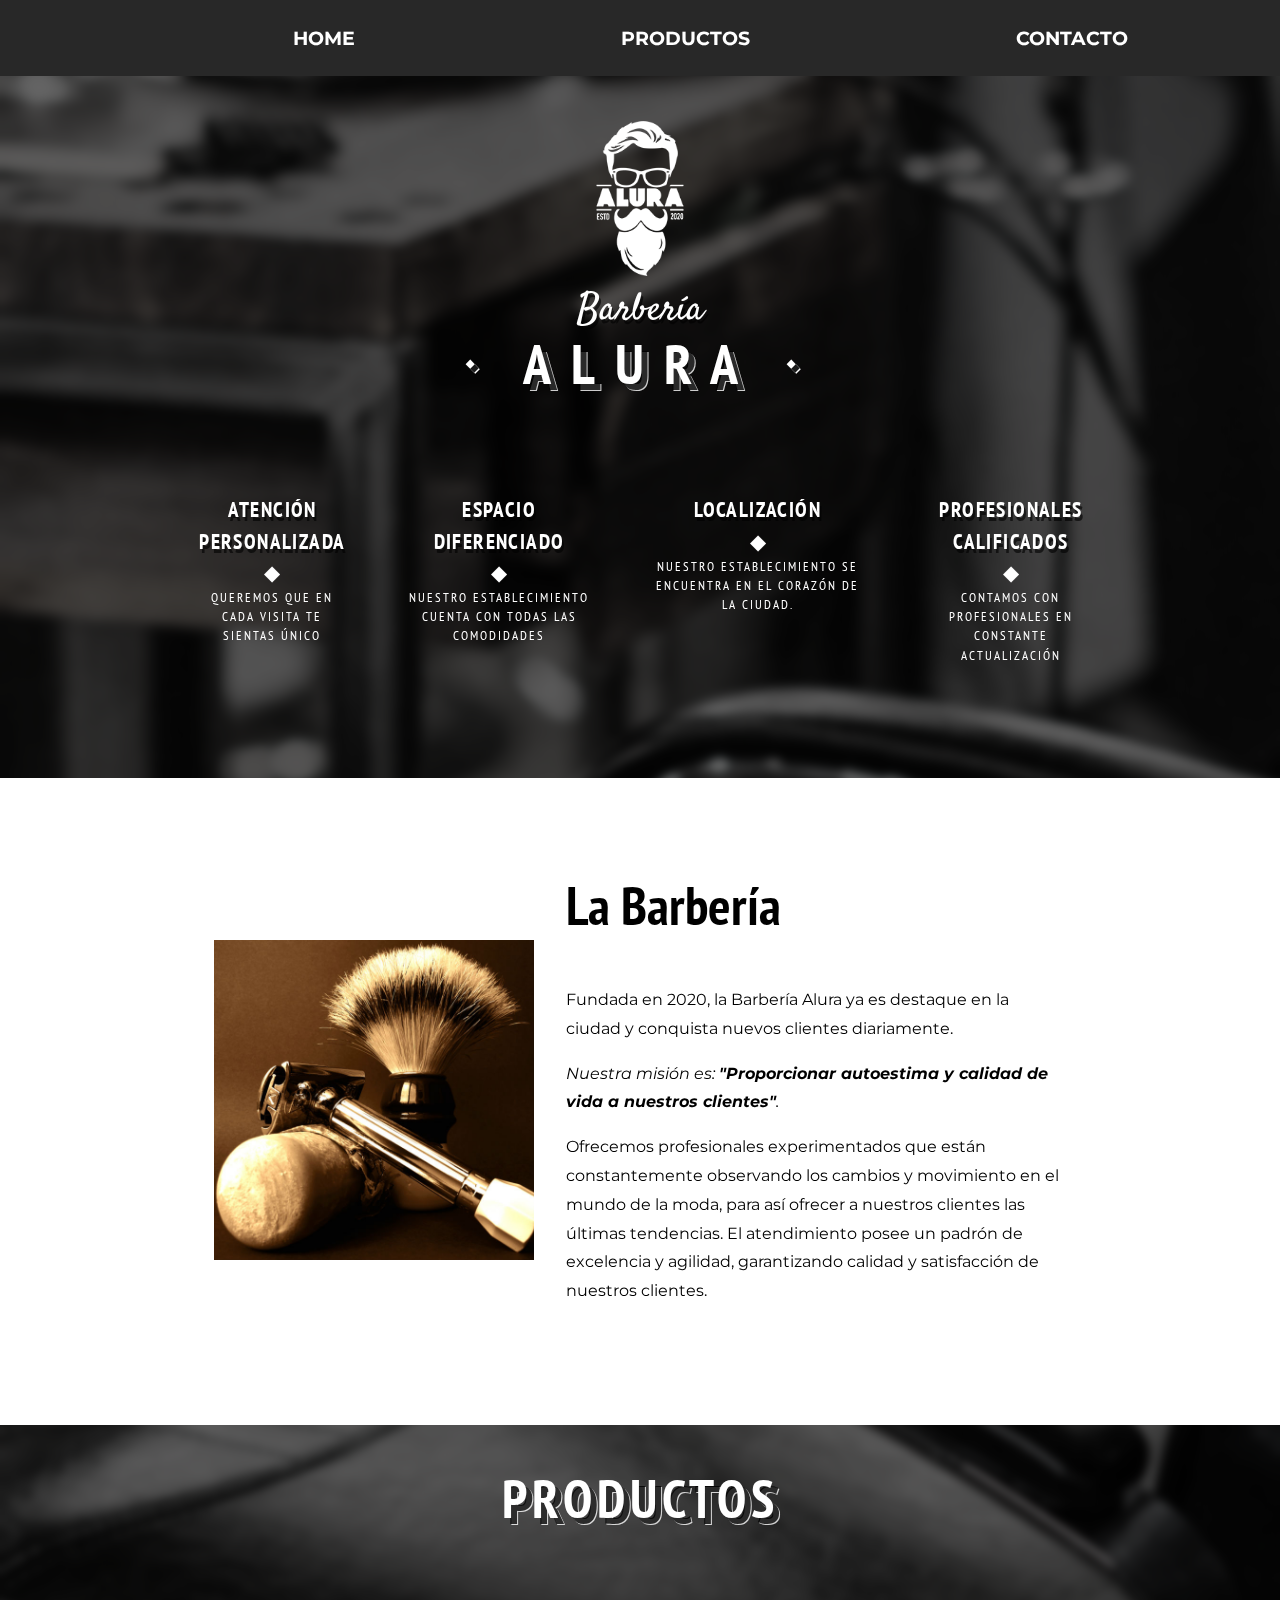
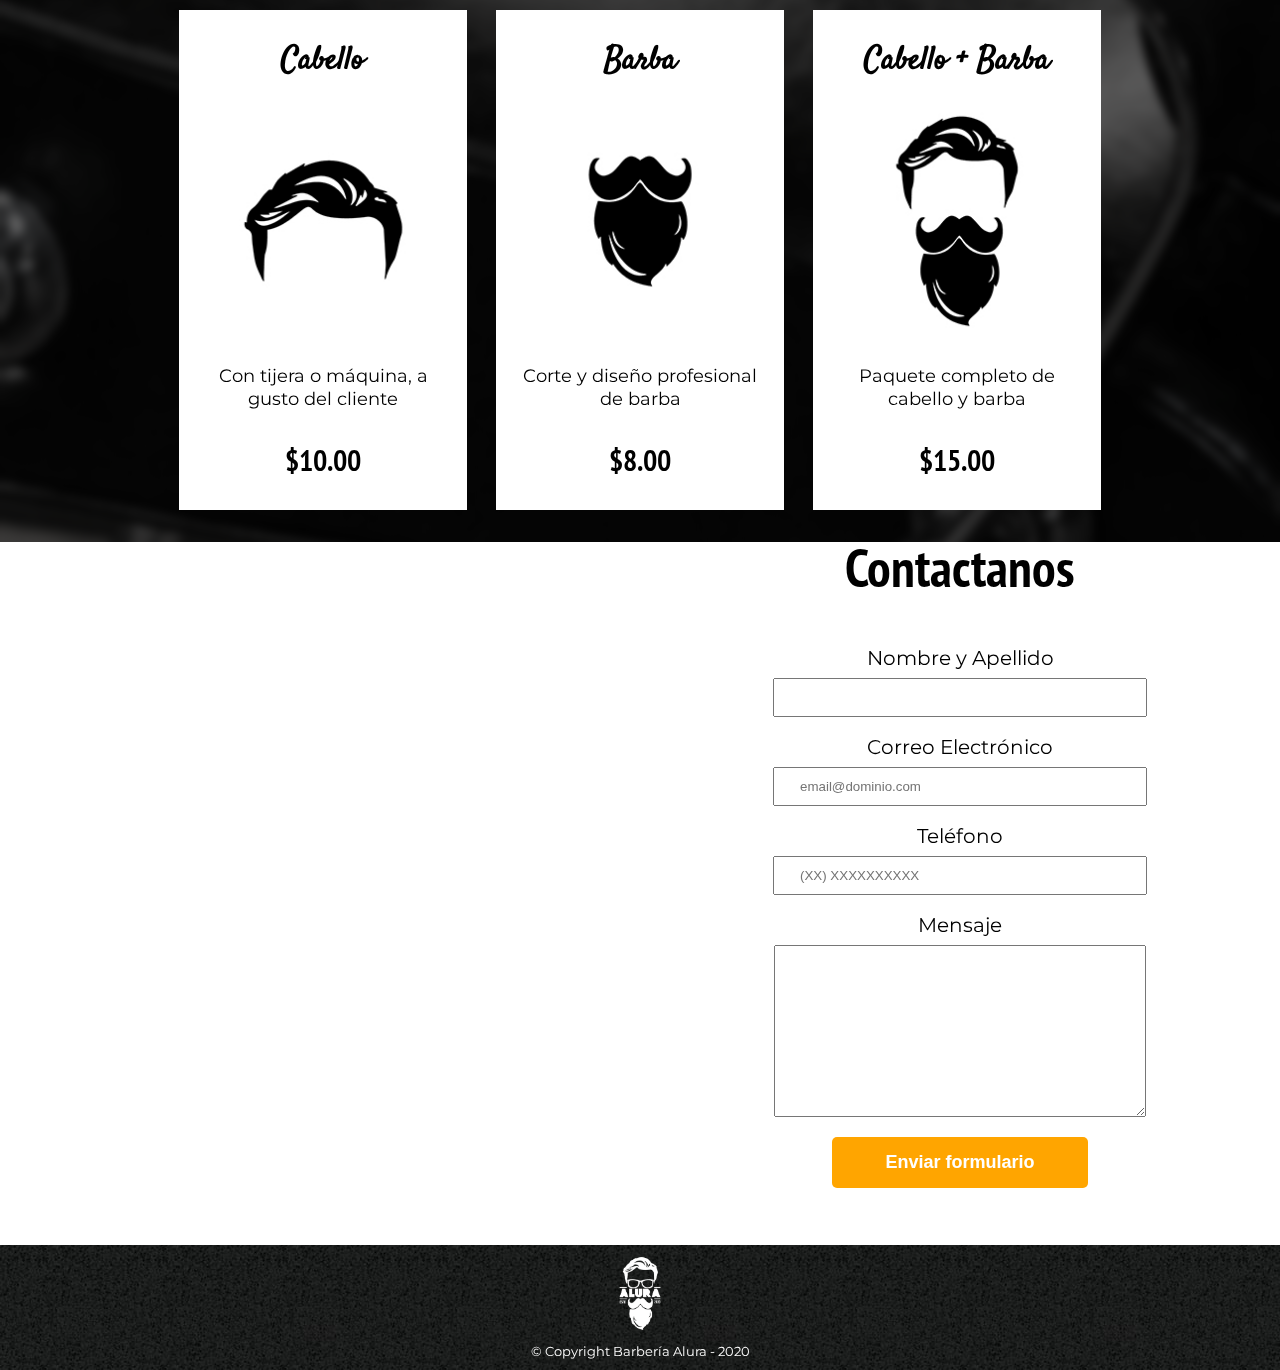
<file: index.html>
<!DOCTYPE html>
<html lang="es">

<head>
    <meta charset="UTF-8">
    <meta http-equiv="X-UA-Compatible" content="IE=edge">
    <meta name="viewport" content="width=device-width, initial-scale=1.0">
    <title>Barbería Alura</title>
    <link rel="shortcut icon" href="img/logo.png" type="image/x-icon">
    <link rel="stylesheet" href="css/reset.css">
    <link rel="stylesheet" href="css/style.css">

    <link rel="preconnect" href="https://fonts.googleapis.com">
    <link rel="preconnect" href="https://fonts.gstatic.com" crossorigin>
    <link href="https://fonts.googleapis.com/css2?family=Montserrat:wght@300&display=swap" rel="stylesheet">
    <link href="https://fonts.googleapis.com/css2?family=PT+Sans+Narrow:wght@400;700&display=swap" rel="stylesheet">
    <link href="https://fonts.googleapis.com/css2?family=Satisfy&display=swap" rel="stylesheet">

</head>

<body>

    <header>
        <div class="caja">
            <div class="nav-container">
                <nav>
                    <ul>
                        <li class="nav-item"><a href="index.html">home</a></li>
                        <li class="nav-item"><a href="#productos">productos</a></li>
                        <li class="nav-item"><a href="#contacto">contacto</a></li>
                    </ul>
                </nav>
            </div>
        </div>

    </header>

    <main>
        <section class="presentacion">

            <div class="presentacion-logo">
                <h1><img src="img/logo-blanco.png" alt="Logo blanco"></h1>
            </div>
            <h2 class="rubro-title">Barbería</h2>
            <p class="shop-title"><span class="icon-title">&#9670</span> Alura <span class="icon-title">&#9670</span>
            </p>
        </section>
        <section class="diferenciales">
            <div class="contenedor-diferenciales">
                <ul class="diferenciales-lista">
                    <li class="items">
                        <h4 class="items-title">Atención personalizada</h4>
                        <span class="items-icon">&#9670</span>
                        <p class="items-description">Queremos que en cada visita te sientas único</p>
                    </li>
                    <li class="items">
                        <h4 class="items-title">Espacio diferenciado</h4>
                        <span class="items-icon">&#9670</span>
                        <p class="items-description">Nuestro establecimiento cuenta con todas las comodidades</p>
                    </li>
                    <li class="items">
                        <h4 class="items-title">Localización</h4>
                        <span class="items-icon">&#9670</span>
                        <p class="items-description">Nuestro establecimiento se encuentra en el corazón de la ciudad.
                        </p>
                    </li>
                    <li class="items">
                        <h4 class="items-title">Profesionales calificados</h4>
                        <span class="items-icon">&#9670</span>
                        <p class="items-description">Contamos con profesionales en constante actualización</p>
                    </li>
                    </li>
                </ul>

            </div>
        </section>
        <section class="principal">

            <div class="principal-img">
                <img class="img-utencilios" src="img/utensilios[1].jpg" alt="utencilios de Barbería">
            </div>


            <div class="principal-descripcion">
                <div class="principal-text">
                    <h2 class="titulo-principal">La Barbería</h2>

                    <p>
                        Fundada en 2020, la Barbería Alura ya es destaque en la ciudad y
                        conquista nuevos clientes diariamente.
                    </p>
                    <p id="mision">
                        <em>Nuestra misión es: <strong>"Proporcionar autoestima y calidad de vida a nuestros
                                clientes"</strong>.</em>
                    </p>
    
                    <p>
                        Ofrecemos profesionales experimentados que están constantemente observando los cambios y movimiento
                        en
                        el mundo de la moda, para así ofrecer a nuestros clientes las últimas tendencias. El atendimiento
                        posee
                        un padrón de excelencia y agilidad, garantizando calidad y satisfacción de nuestros clientes.
                    </p>
                </div>

                
            </div>
        </section>
        <section id="productos">
            <h2 class="titulo-principal">PRODUCTOS</h2>

            <ul class="productos">
                <li>
                    <h2>Cabello</h2>
                    <img src="img/cabello.jpg" alt="Icono de Cabello">
                    <p class="producto-descripcion">Con tijera o máquina, a gusto del cliente</p>
                    <p class ="producto-precio">$10.00</p>
                </li>
                <li>
                    <h2>Barba</h2>
                    <img src="img/barba.jpg" alt="Icono de una Barba">
                    <p class="producto-descripcion">Corte y diseño profesional de barba</p>
                    <p class ="producto-precio">$8.00</p>
                </li>
                <li>
                    <h2>Cabello + Barba</h2>
                    <img src="img/cabello+barba.jpg" alt="Icono de Cabello y Barba">
                    <p class="producto-descripcion">Paquete completo de cabello y barba</p>
                    <p class ="producto-precio">$15.00</p>
                </li>
            </ul>
        </section>
        <section id="contacto">

            <div class="contacto-mapa">
                <iframe
                    src="https://www.google.com/maps/embed?pb=!1m18!1m12!1m3!1d3656.4499774664764!2d-46.634520584427456!3d-23.58818986846994!2m3!1f0!2f0!3f0!3m2!1i1024!2i768!4f13.1!3m3!1m2!1s0x94ce5a2b2ed7f3a1%3A0xab35da2f5ca62674!2sCaelum%20-%20Education%20and%20Innovation!5e0!3m2!1ses-419!2sar!4v1671155601908!5m2!1ses-419!2sar"
                    width="100%" height="700" style="border:0;" allowfullscreen="" loading="lazy"
                    referrerpolicy="no-referrer-when-downgrade"></iframe>
            </div>
            <div class="contacto-form">
                <h2 class="titutlo-principal">
                    Contactanos
                </h2>
                <form>
                    <label for="nombreApellido"> Nombre y Apellido</label>
                    <input type="text" name="nombreApellido" id="nombreApellido" class="input-padron" required>
        
                    <label for="email"> Correo Electrónico </label>
                    <input type="email" name="email" id="email" class="input-padron" placeholder="email@dominio.com" required>
        
                    <label for="telefono"> Teléfono </label>
                    <input type="tel" name="telefono" id="telefono" class="input-padron" placeholder="(XX) XXXXXXXXXX" required>
        
                    <label for="mensaje"> Mensaje </label>
                    <textarea cols="70" rows="10" id="mensaje" class="input-padron" required></textarea>
        
            
        
        
                    <input class="enviar" type="submit" value="Enviar formulario" name="submit" id="submit">
        
                </form>
            </div>

        </section>



    </main>
    <footer>
        <img src="img/logo-blanco.png" alt="Logo de la Barbería Alura">
        <p class="copyright">&copy; Copyright Barbería Alura - 2020</p>
    </footer>
</body>

</html>
</file>
<file: css/style.css>
body {
    font-family: 'Montserrat', sans-serif;
    background: url(../img/sillon.jpg) center no-repeat;
    backdrop-filter: grayscale(90%) blur(5px) brightness(0.4);
}


header {
    background-color: #272727;
    font-weight: bold;
}

.caja {
    display: flex;
    justify-content: center;
    align-items: center;
    backdrop-filter: opacity(50%);
}

nav {
    display: flex;
    justify-content: space-between;
    min-height: 70px;
    font-weight: bolder;
    font-family: 'Montserrat', sans-serif;
}

nav ul {
    display: flex;
    width: 960px;
    padding: 0;
    justify-content: space-around;
}

nav li.nav-item {
    display: inline-block;
    vertical-align: top;
}

header nav a {
    display: block;
    padding: 1.5em 7em;
    text-transform: uppercase;
    color: #fff;
    font-size: 19px;
    text-decoration: none;
    transition: all 0.7s;
    font-family: 'Montserrat', sans-serif;
    font-weight: bold;
}

nav a:hover {
    background: #5a5a5a;
}


/* footer */
footer {
    padding: 6px;
    text-align: center;
    background: url("../img/bg.jpg");
}

footer img {
    width: 60px
}

.copyright {
    margin: 6px;
    color: #fff;
    font-size: 13px;
}


/* CSS para HOME */


.presentacion {
    display: flex;
    color: #fff;
    flex-direction: column;
    justify-content: center;
    align-items: center;
    margin-bottom: 4em;
    margin-top: 2em;
}

.presentacion-logo img {
    width: 8rem;
}

.rubro-title {
    font-size: 2.4em;
    font-family: 'Satisfy', cursive;
    text-shadow: 2px 4px 0px rgba(0, 0, 0, 0.6);
}

.shop-title {
    font-size: 3.5em;
    color: #fff;
    font-weight: bold;
    font-family: 'PT Sans Narrow', sans-serif;
    text-transform: uppercase;
    line-height: 1.2em;
    text-shadow: 6px 6px 0px rgba(0, 0, 0, 0.8),
        7px 7px 0px rgba(255, 255, 255, 0.8);
    letter-spacing: 20px;
    ;
}

.shop-title .icon-title {
    font-size: .2em;
    vertical-align: top;
    text-shadow: 4px 4px 0px rgba(0, 0, 0, 0.897),
        5px 5px 0px rgba(255, 255, 255, 1);
}

.diferenciales {
    width: 960px;
    margin: 0 auto;
    padding: 3px 0;
    color: #fff;
    font-family: 'PT Sans Narrow', sans-serif;
    text-align: center;
    text-transform: uppercase;
    margin-top: 30px;
    margin-bottom: 5em;
}
.diferenciales-lista {
    display: flex;
}
.diferenciales li {
    display: inline-block;
    text-align: center;
    vertical-align: top;
    margin-left:1.2em;
    padding: 30px 20px;
    box-sizing: border-box;
}
.diferenciales h4 {
    
    font-weight: bold;
    letter-spacing: 1.4px;
    font-size: 1.3em;
    text-shadow: 2px 4px 0px rgba(0, 0, 0, 0.6);

}

.diferenciales span {
    font-size: 1.3em;
}

.diferenciales p {
    letter-spacing: 2px;
    font-size: 0.8em;
}
.items {
    line-height: 1.5;
    
}

.principal,
.mapa-contenido {
    margin: 0 auto;
}


.principal {
    height: 535px;
    padding: 3.5em 0;
    background-color: #fff;
    display: flex;
    align-items: center;
    justify-content: center;
    gap: 2em;
}
.principal .titulo-principal {
    text-align: left;
}

.principal-img {
    width: 25%;
}
.principal img {
    object-fit: cover;
}
.principal-descripcion{
    width: 500px;
}
.titulo-principal {
    text-align: center;
    font-size: 3.3em;
    font-weight: bold;
    margin: 0 0 1em;
    clear: left;
    font-family: 'PT Sans Narrow', sans-serif;
}

.principal p {
    margin: 0 0 1em;
    line-height: 1.8em;
}

.principal strong {
    font-weight: bold;
}

.principal em {
    font-style: italic;
}

.img-utencilios {
    width: 100%;
}

/* Productos */
#productos{
    padding-top: 3em ;
}

#productos .titulo-principal{
    color: #fff;
    letter-spacing: 5px;
    text-shadow: 6px 6px 0px rgba(0, 0, 0, 0.8),
    7px 7px 0px rgba(255, 255, 255, 0.8);
}
.productos {
    height: 500px;
    width: 960px;
    margin: 0 auto;
    padding: 2em;
    display: flex;
    justify-content: center;
    align-items: space-between;
}

.productos li {
    background-color: #fff;
    display: flex;
    flex-direction: column;
    justify-content: space-around;
    text-align: center;
    width: 30%;
    vertical-align: top;
    margin: 0 1.5%;
    padding: 25px 20px;
    box-sizing: border-box;
}

.productos li:hover{
    border-color:  #c78c19;
}

.productos li:active{
    border-color: #268f26;
}

.productos h2 {
    font-size: 2em;
    font-weight: bold;
    font-family: 'Satisfy', cursive;
}


.producto-descripcion{
    font-size: 18px;
    line-height: 23px;
}

.producto-precio {
    font-size:30px;
    font-weight: bold;
    margin-top: 15px;
    font-family: 'PT Sans Narrow', sans-serif;;
}
/* Contacto */
#contacto {
    display: flex;
}
#contacto h2 {
    text-align: center;
    font-size: 3.3em;
    font-weight: bold;
    margin: 0 0 1em;
    clear: left;
    font-family: 'PT Sans Narrow', sans-serif;
}
.contacto-mapa{
    width:50%;
    background-color: #fff;
}
.contacto-form{
    width: 50%;
    background-color: #fff;
}
form {
  
    margin: 40px 0;
    display: flex;
    flex-direction: column;
    justify-content: space-around;
    align-items: center;
}

form label,
form input.input-padron {
    display: block;
}

form label,
form legend {
    font-size: 20px;
    margin: 0 0 10px;
}

form input.input-padron,
form textarea {
    margin: 0 0 20px;
    padding: 10px 25px;
    width: 50%;
}

.checkbox {
    margin: 20px 0;
}

.enviar {
    width: 40%;
    padding: 15px 0;
    font-size: 18px;
    font-weight: bold;
    color: #fff;
    background-color: #ffa500;
    border: none;
    border-radius: 5px;
    transition: 1s all;
    cursor: pointer;
}

.enviar:hover {
    background: #ff8c00;
    transform: scale(1.1);
}

table {
    margin: 40px;
    
}
thead {
    background-color: #555;
    color: #fff;
    font-weight: bold;
}

td, th{
    border : 1px solid #000;
    padding: 8px 15px;;
}

/* @media screen and (max-width: 480px) {
    h1 {
        text-align: center;
    }

    header nav {
        position: static
    }

    .caja,
    .principal,
    .mapa-contenido,
    .diferenciales,
    .contenedor-diferenciales,
    .video {
        width: auto;

    }

    section.principal {
        max-width: 400px;
        ;
    }

    .img-utencilios {
        display: none;
    }

    .img-diferenciales,
    .diferenciales-lista {
        width: 100vw;
        max-width: 400px;
    }


} */
</file>
